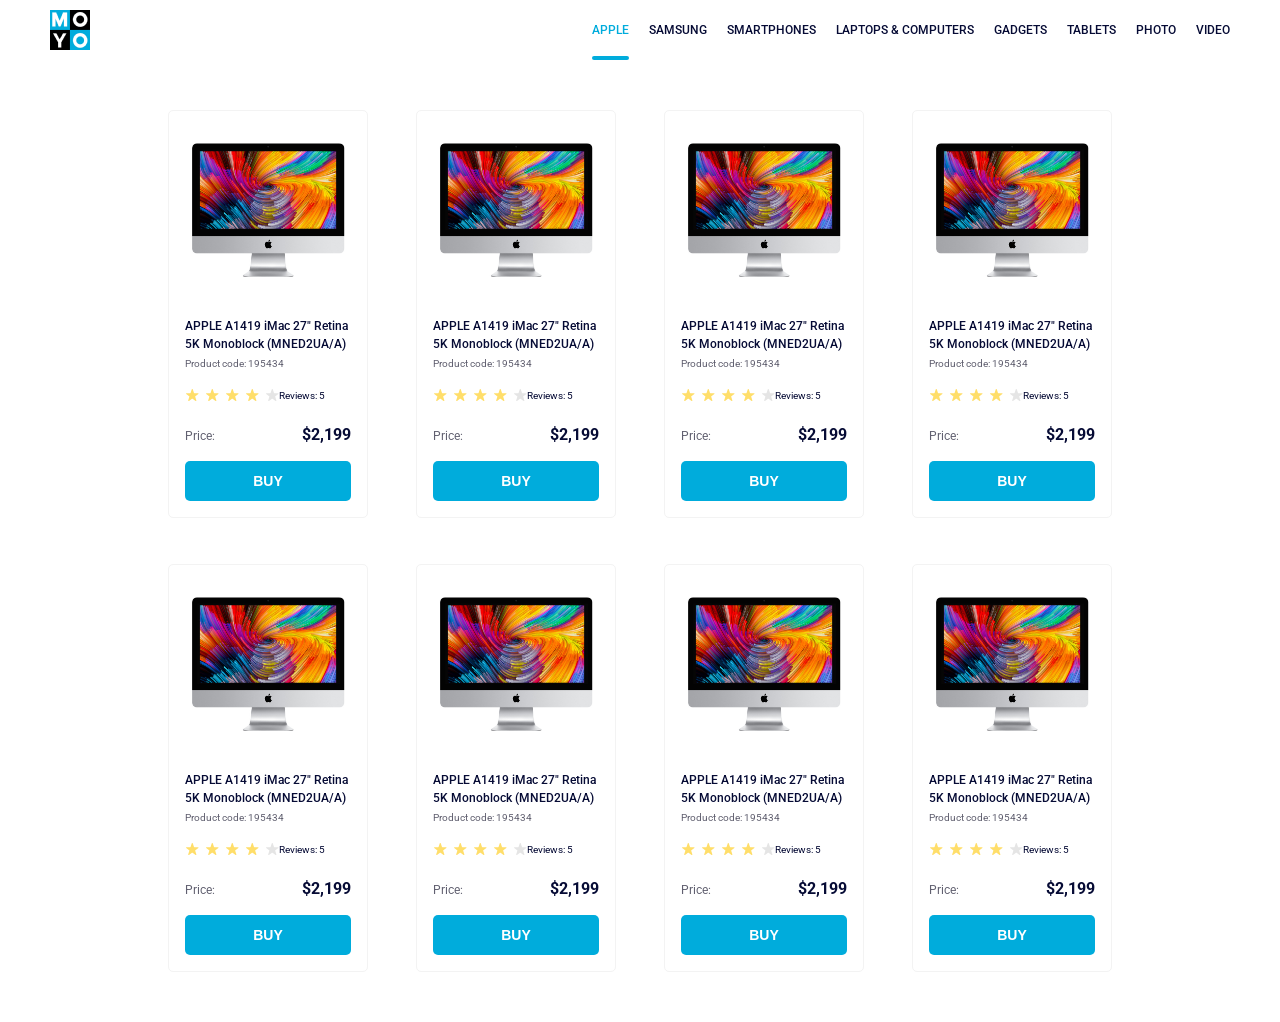
<file: index.html>
<!DOCTYPE html><html lang=en><meta charset=UTF-8><meta name=viewport content="width=device-width, initial-scale=1.0"><title>Catalog</title><link rel=preconnect href=https://fonts.gstatic.com><link href="https://fonts.googleapis.com/css2?family=Roboto:wght@400;500;700&amp;display=swap" rel=stylesheet><link rel=stylesheet href=layout_catalog.a5d7e648.css><body>
    <header class=header>
      <a href=index.html class=header__logo>
        <img src=logo.d777a287.png alt=logo class=header__img>
      </a>
      <nav class=header__menu>
        <ul class="header-list header__list">
          <li class=header-list__item>
            <a href=index.html class="header-list__link is-active">
              Apple
            </a>
          </li>
          <li class=header-list__item>
            <a href=index.html class=header-list__link>
              Samsung
            </a>
          </li>
          <li class=header-list__item>
            <a href=index.html class=header-list__link>
              Smartphones
            </a>
          </li>
          <li class=header-list__item>
            <a href=index.html class=header-list__link data-qa=nav-hover>
              Laptops &amp; Computers
            </a>
          </li>
          <li class=header-list__item>
            <a href=index.html class=header-list__link>
              Gadgets
            </a>
          </li>
          <li class=header-list__item>
            <a href=index.html class=header-list__link>
              Tablets
            </a>
          </li>
          <li class=header-list__item>
            <a href=index.html class=header-list__link>
              Photo
            </a>
          </li>
          <li class=header-list__item>
            <a href=index.html class=header-list__link>
              Video
            </a>
          </li>
        </ul>
      </nav>
    </header>
    <main>
      <div class=card data-qa=card>
        <img src=imac.202c52ff.jpeg alt="Product Photo" class=card__img>
        <div class=card__title>
          APPLE A1419 iMac 27" Retina 5K Monoblock (MNED2UA/A)
        </div>
        <div class=card__code>Product code: 195434</div>
        <div class="stars stars--4">
          <div class=stars__star></div>
          <div class=stars__star></div>
          <div class=stars__star></div>
          <div class=stars__star></div>
          <div class=stars__star></div>
          <p>Reviews: 5</p>
        </div>
        <div class="card-price card__price">
          <div class=card-price__text>Price:</div>
          <div class=card-price__number>$2,199</div>
        </div>
        <button class=card__button data-qa=card-hover>
          Buy
        </button>
      </div>
      <div class=card>
        <img src=imac.202c52ff.jpeg alt="Product Photo" class=card__img>
        <div class=card__title>
          APPLE A1419 iMac 27" Retina 5K Monoblock (MNED2UA/A)
        </div>
        <div class=card__code>Product code: 195434</div>
        <div class="stars stars--4">
          <div class=stars__star></div>
          <div class=stars__star></div>
          <div class=stars__star></div>
          <div class=stars__star></div>
          <div class=stars__star></div>
          <p>Reviews: 5</p>
        </div>
        <div class="card-price card__price">
          <div class=card-price__text>Price:</div>
          <div class=card-price__number>$2,199</div>
        </div>
        <button class=card__button>Buy</button>
      </div>
      <div class=card>
        <img src=imac.202c52ff.jpeg alt="Product Photo" class=card__img>
        <div class=card__title>
          APPLE A1419 iMac 27" Retina 5K Monoblock (MNED2UA/A)
        </div>
        <div class=card__code>Product code: 195434</div>
        <div class="stars stars--4">
          <div class=stars__star></div>
          <div class=stars__star></div>
          <div class=stars__star></div>
          <div class=stars__star></div>
          <div class=stars__star></div>
          <p>Reviews: 5</p>
        </div>
        <div class="card-price card__price">
          <div class=card-price__text>Price:</div>
          <div class=card-price__number>$2,199</div>
        </div>
        <button class=card__button>Buy</button>
      </div>
      <div class=card>
        <img src=imac.202c52ff.jpeg alt="Product Photo" class=card__img>
        <div class=card__title>
          APPLE A1419 iMac 27" Retina 5K Monoblock (MNED2UA/A)
        </div>
        <div class=card__code>Product code: 195434</div>
        <div class="stars stars--4">
          <div class=stars__star></div>
          <div class=stars__star></div>
          <div class=stars__star></div>
          <div class=stars__star></div>
          <div class=stars__star></div>
          <p>Reviews: 5</p>
        </div>
        <div class="card-price card__price">
          <div class=card-price__text>Price:</div>
          <div class=card-price__number>$2,199</div>
        </div>
        <button class=card__button>Buy</button>
      </div>
      <div class=card>
        <img src=imac.202c52ff.jpeg alt="Product Photo" class=card__img>
        <div class=card__title>
          APPLE A1419 iMac 27" Retina 5K Monoblock (MNED2UA/A)
        </div>
        <div class=card__code>Product code: 195434</div>
        <div class="stars stars--4">
          <div class=stars__star></div>
          <div class=stars__star></div>
          <div class=stars__star></div>
          <div class=stars__star></div>
          <div class=stars__star></div>
          <p>Reviews: 5</p>
        </div>
        <div class="card-price card__price">
          <div class=card-price__text>Price:</div>
          <div class=card-price__number>$2,199</div>
        </div>
        <button class=card__button>Buy</button>
      </div>
      <div class=card>
        <img src=imac.202c52ff.jpeg alt="Product Photo" class=card__img>
        <div class=card__title>
          APPLE A1419 iMac 27" Retina 5K Monoblock (MNED2UA/A)
        </div>
        <div class=card__code>Product code: 195434</div>
        <div class="stars stars--4">
          <div class=stars__star></div>
          <div class=stars__star></div>
          <div class=stars__star></div>
          <div class=stars__star></div>
          <div class=stars__star></div>
          <p>Reviews: 5</p>
        </div>
        <div class="card-price card__price">
          <div class=card-price__text>Price:</div>
          <div class=card-price__number>$2,199</div>
        </div>
        <button class=card__button>Buy</button>
      </div>
      <div class=card>
        <img src=imac.202c52ff.jpeg alt="Product Photo" class=card__img>
        <div class=card__title>
          APPLE A1419 iMac 27" Retina 5K Monoblock (MNED2UA/A)
        </div>
        <div class=card__code>Product code: 195434</div>
        <div class="stars stars--4">
          <div class=stars__star></div>
          <div class=stars__star></div>
          <div class=stars__star></div>
          <div class=stars__star></div>
          <div class=stars__star></div>
          <p>Reviews: 5</p>
        </div>
        <div class="card-price card__price">
          <div class=card-price__text>Price:</div>
          <div class=card-price__number>$2,199</div>
        </div>
        <button class=card__button>Buy</button>
      </div>
      <div class=card>
        <img src=imac.202c52ff.jpeg alt="Product Photo" class=card__img>
        <div class=card__title>
          APPLE A1419 iMac 27" Retina 5K Monoblock (MNED2UA/A)
        </div>
        <div class=card__code>Product code: 195434</div>
        <div class="stars stars--4">
          <div class=stars__star></div>
          <div class=stars__star></div>
          <div class=stars__star></div>
          <div class=stars__star></div>
          <div class=stars__star></div>
          <p>Reviews: 5</p>
        </div>
        <div class="card-price card__price">
          <div class=card-price__text>Price:</div>
          <div class=card-price__number>$2,199</div>
        </div>
        <button class=card__button>Buy</button>
      </div>
    </main>
</file>
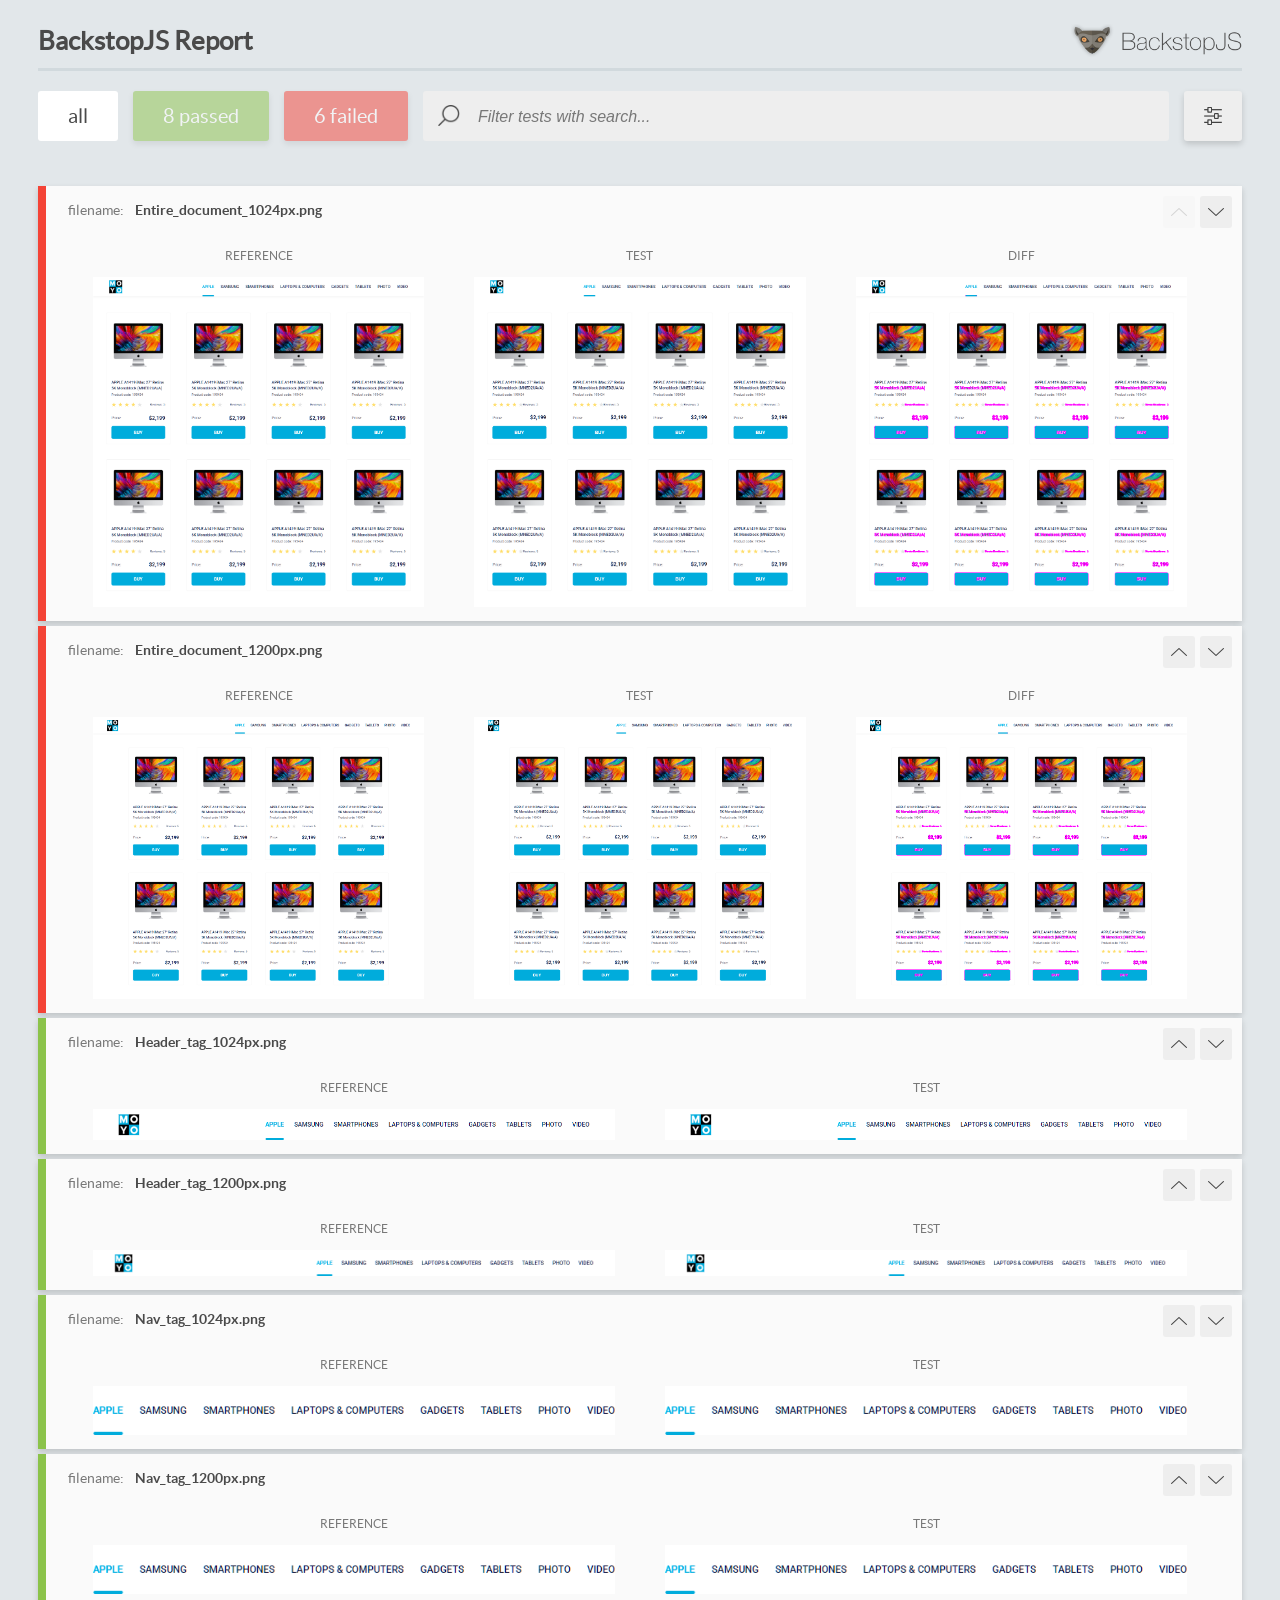
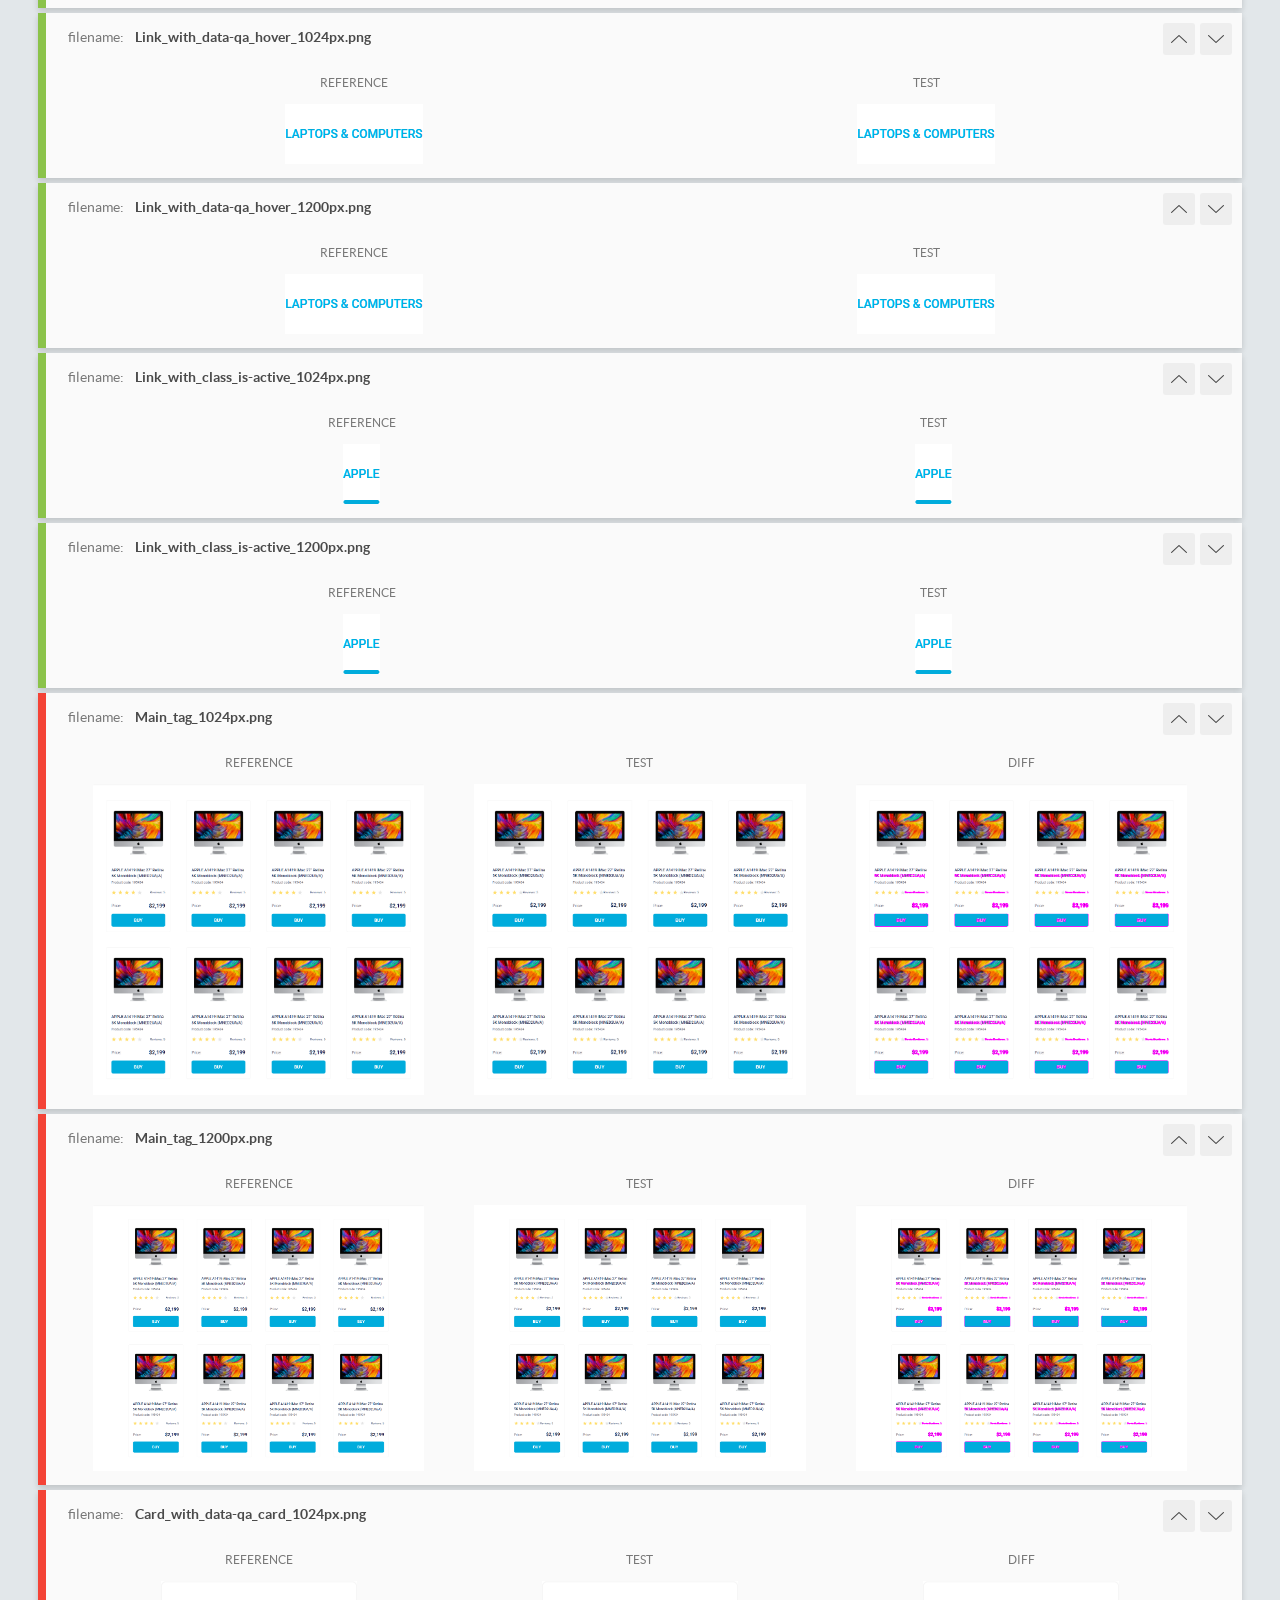
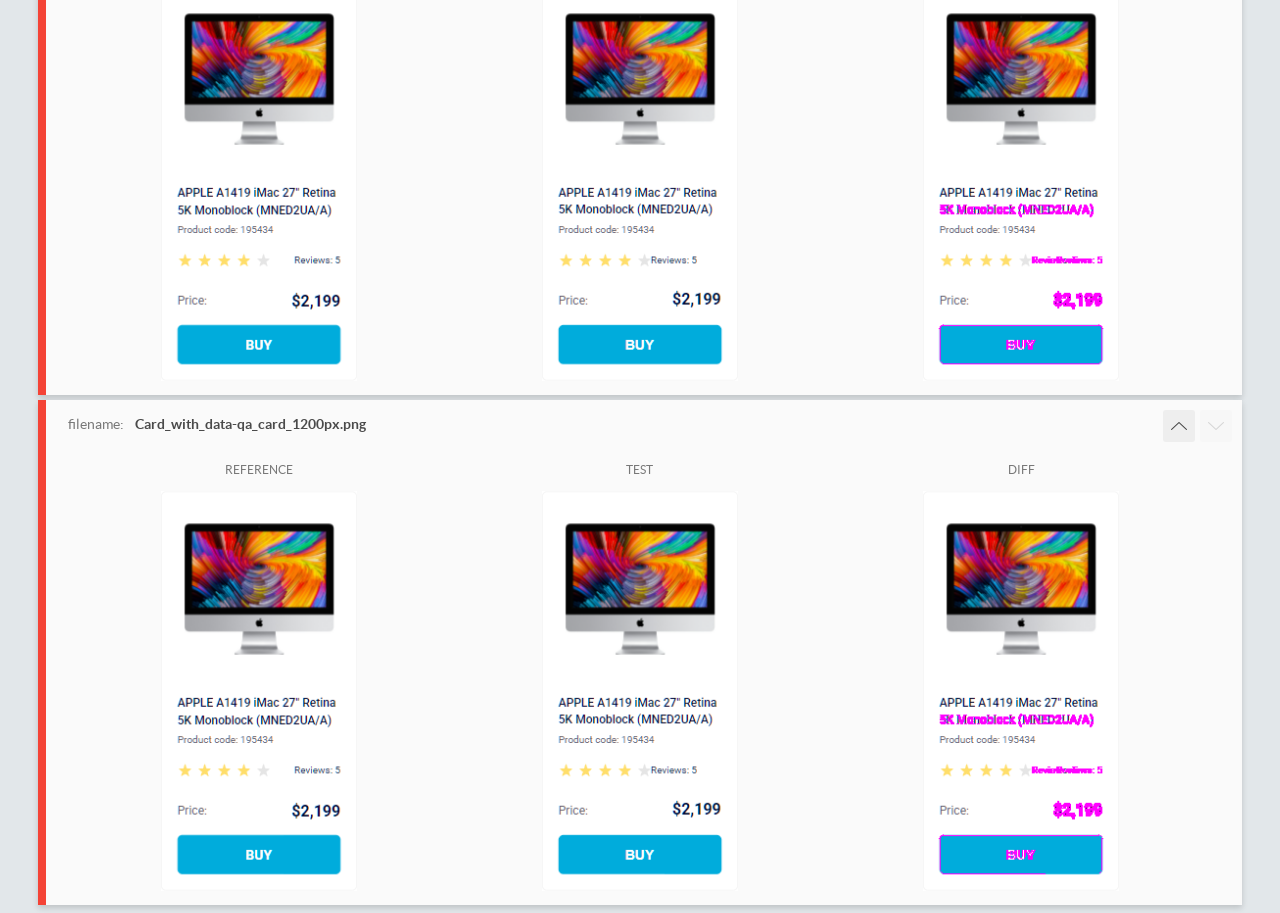
<file: report/html_report/index.html>
<!DOCTYPE html>
<html>
  <head>
    <meta charset="utf-8">
    <!-- Disable Cache -->
    <meta http-equiv="Cache-Control" content="no-cache, no-store, must-revalidate">
    <meta http-equiv="Pragma" content="no-cache">
    <meta http-equiv="Expires" content="0">

    <title>BackstopJS Report</title>

    <style>
      @font-face {
          font-family: 'latoregular';
          src: url('./assets/fonts/lato-regular-webfont.woff2') format('woff2'),
              url('./assets/fonts/lato-regular-webfont.woff') format('woff');
          font-weight: 400;
          font-style: normal;
      }
      @font-face {
          font-family: 'latobold';
          src: url('./assets/fonts/lato-bold-webfont.woff2') format('woff2'),
              url('./assets/fonts/lato-bold-webfont.woff') format('woff');
          font-weight: 700;
          font-style: normal;
      }

      .ReactModal__Body--open {
          overflow: hidden;
      }
      .ReactModal__Body--open .header {
        display: none;
      }

    </style>
  </head>
  <body style="background-color: #E2E7EA">
    <div id="root">

    </div>
    <script>
      function report (report) { // eslint-disable-line no-unused-vars
        window.tests = report;
      }
    </script>
    <script src="config.js"></script>
    <script src="index_bundle.js"></script>
  </body>
</html>
</file>
